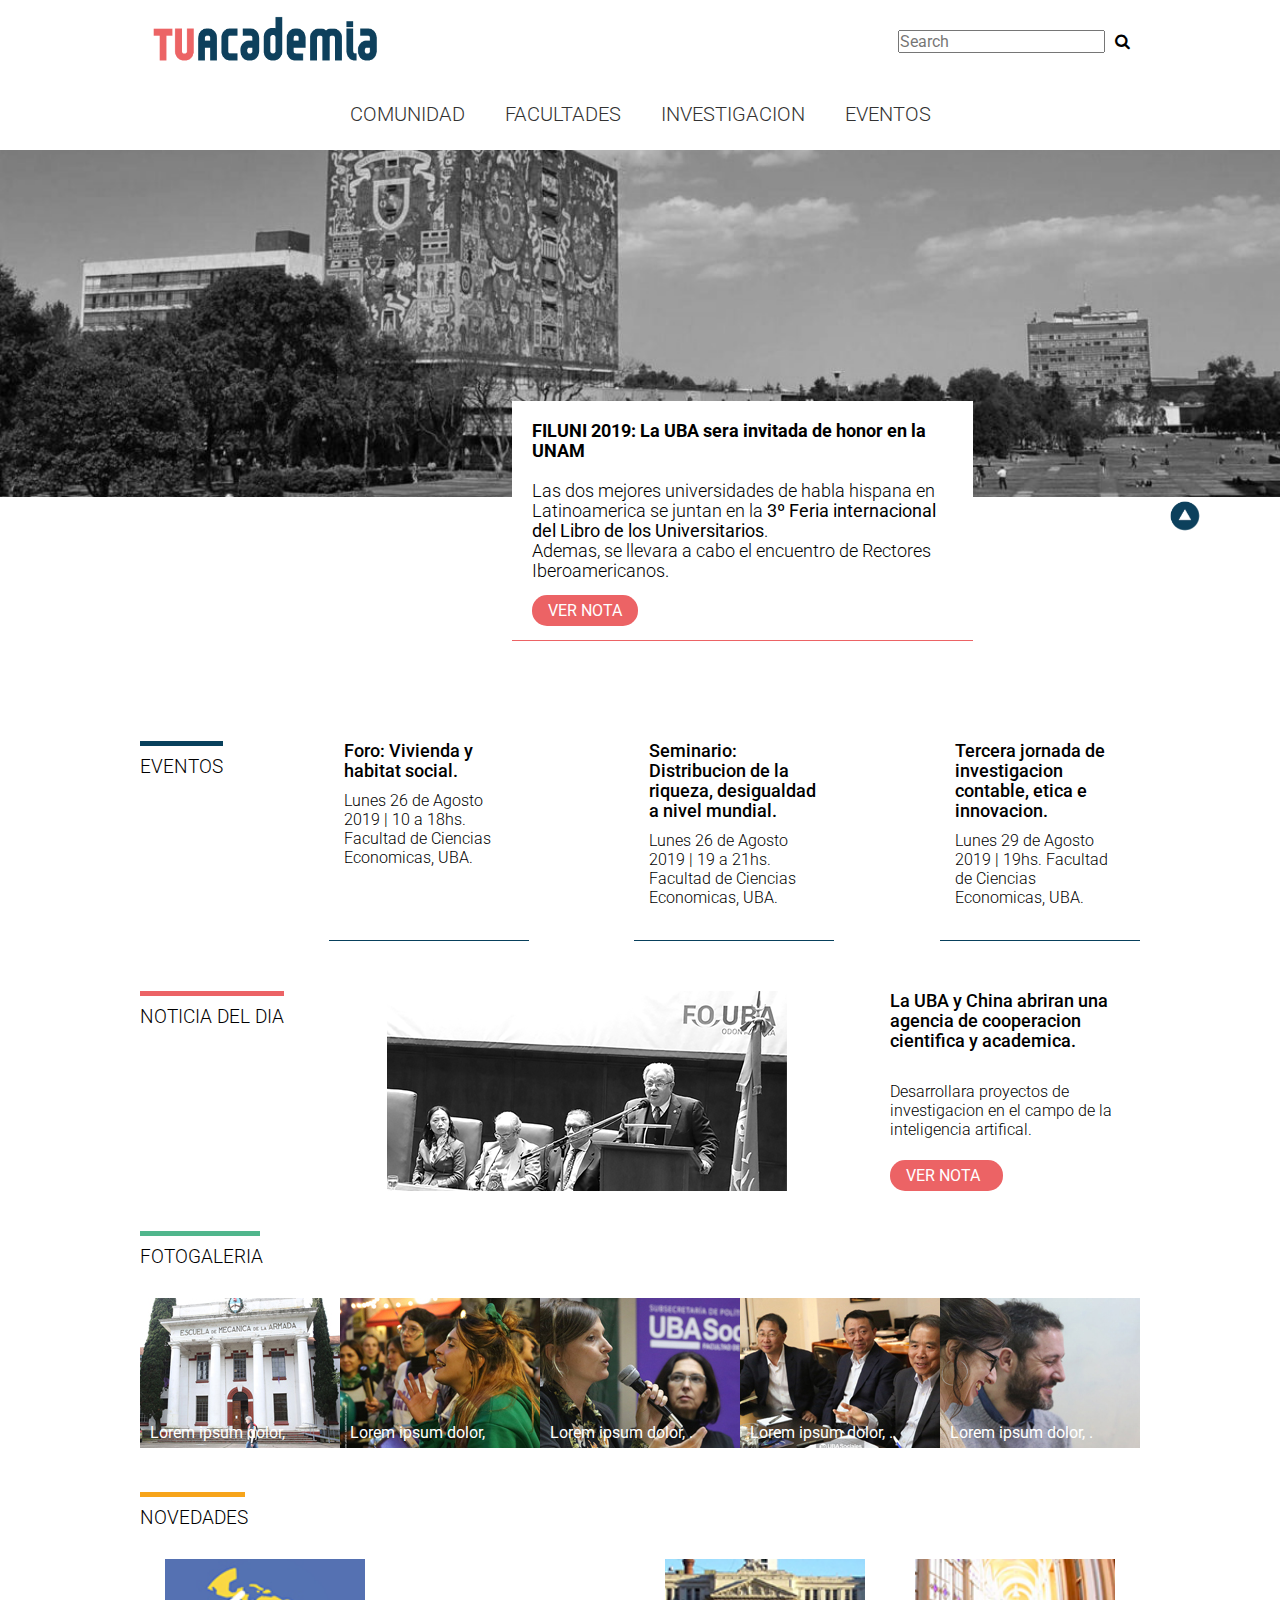
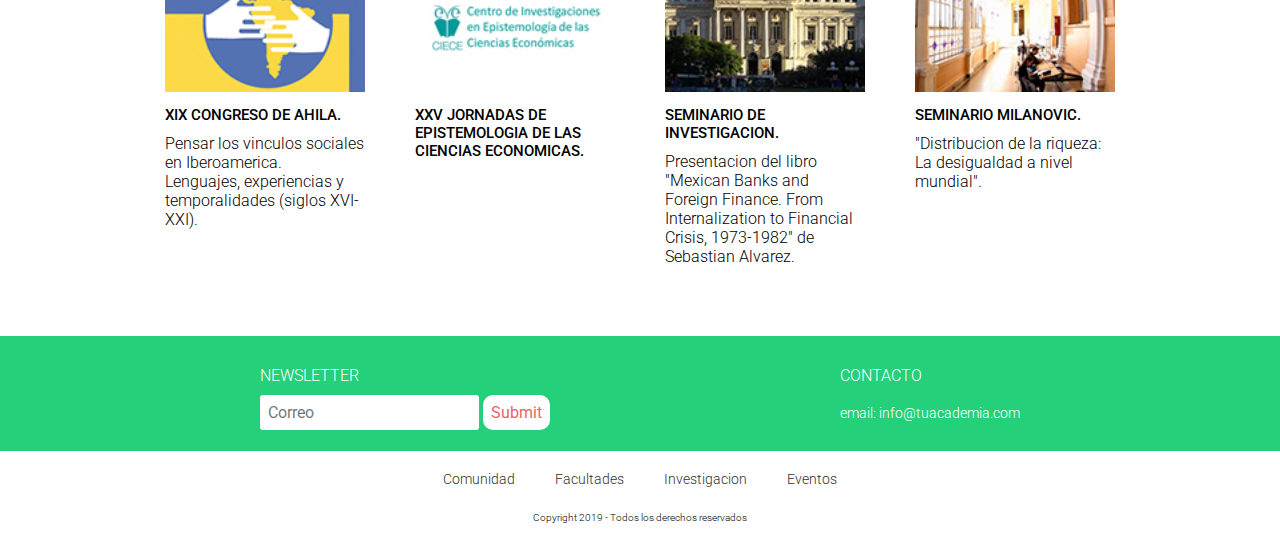
<file: index.html>
<!DOCTYPE html>
<html lang="en">
<head>
    <meta charset="UTF-8">
    <meta name="viewport" content="width=device-width, initial-scale=1.0">
    <meta http-equiv="X-UA-Compatible" content="ie=edge">
    <link href="https://fonts.googleapis.com/css?family=Roboto:300,400,500&display=swap" rel="stylesheet">    <link rel="stylesheet" href="css/estilos.css">
    <link rel="stylesheet" href="css/normalize.css">
    <link rel="stylesheet" href="https://cdnjs.cloudflare.com/ajax/libs/font-awesome/4.7.0/css/font-awesome.min.css">
    <title>TuAcademia</title>
</head>
<body>
     <header id="up">
        <div class="menu">
            <nav class="buscador">
                <a href="index.html"><img src="img/logo.png" alt="Logo" class="logo"></a>
                <div id="search"><input type="text" id="lupa" name="search" placeholder="Search"><label for="lupa"><i class="fa fa-search"></i></label></div>
            </nav>
            <nav>
                <ul>
                    <li><a href="#" class="rojo">COMUNIDAD</a></li>
                    <li><a href="#" class="amarillo">FACULTADES</a></li>
                    <li><a href="#" class="azul">INVESTIGACION</a></li>
                    <li><a href="#" class="verde">EVENTOS</a></li>
                </ul>
            </nav>
        </div>
    <img src="img/bannerIndex.jpg" alt="Portada UNAM" class="imagen">
    </header> 
    <a href="#up"><img src="img/up.png" alt="flecha" class="flecha"></a>

    
    <div class="contenedorNota">
        <article class="overNote">
            <h1>FILUNI 2019: La UBA sera invitada de honor en la UNAM</h1>
            <p>Las dos mejores universidades de habla hispana en Latinoamerica se juntan en la <span>3º Feria internacional del Libro de los Universitarios</span>.<br />
                Ademas, se llevara a cabo el encuentro de Rectores Iberoamericanos.</p>
            <a href="overNote.html" class="btn-nota">VER NOTA</a>
        </article>
    </div>
    <div class="contenedor">
        <section class="eventos">
            <div class="titulo">
                <h3>EVENTOS</h3>
            </div>
            <div class="thumb">
                <h6>Foro: Vivienda y habitat social.</h6>
                <p>Lunes 26 de Agosto 2019 | 10 a 18hs. Facultad de Ciencias Economicas, UBA.</p>
            </div>
            <div class="thumb">
                <h6>Seminario: Distribucion de la riqueza, desigualdad a nivel mundial.</h6>
                <p>Lunes 26 de Agosto 2019 | 19 a 21hs. Facultad de  Ciencias Economicas, UBA.</p>
            </div>
            <div class="thumb">
                <h6>Tercera jornada de investigacion contable, etica e innovacion.</h6>
                <p>Lunes 29 de Agosto 2019 | 19hs. Facultad de Ciencias Economicas, UBA.</p>
            </div>
        </section>
        <section class="noticiaDelDia">
            <div class="titulo">
                <h3>NOTICIA DEL DIA</h3>
            </div>
            <img src="img/400x200.png" alt="">
            <div class="thumb">
                <h6>La UBA y China abriran una agencia de cooperacion cientifica y academica.</h6>
                <p>Desarrollara proyectos de investigacion en el campo de la inteligencia artifical.</p>
                <a href="nota.html" class="btn-nota">VER NOTA</a>
            </div>
        </section>
    </div>
    <section class="fotoGaleria">
            <div class="titulo">
                    <h3>FOTOGALERIA</h3>
            </div>
            <div class="galeria">
                <div class="foto">
                    <img src="img/2.jpg" alt="Lorem2">
                    <p>Lorem ipsum dolor, </p>
                </div>
                <div class="foto">
                    <img src="img/3.jpg" alt="Lorem3">
                    <p>Lorem ipsum dolor, </p>
                </div>
                <div class="foto">
                    <img src="img/4.jpg" alt="Lorem4">
                    <p>Lorem ipsum dolor, .</p>
                </div>
                <div class="foto">
                    <img src="img/5.jpg" alt="Lorem5">
                    <p>Lorem ipsum dolor, .</p>
                </div>
                <div class="foto">
                    <img src="img/6.jpg" alt="Lorem6" >
                    <p>Lorem ipsum dolor, .</p>
                </div>
            </div>
    </section>
    <div class="contenedor">
        <section class="novedades">
            <div class="titulo">
                <h3>NOVEDADES</h3>
            </div>
         <div class="allNews">
            <div class="news">
                <a href="#">
                <img src="img/news1.jpg" alt="new1">
                <div class="thumb">
                    <h6>XIX CONGRESO DE AHILA.</h6>
                    <p>Pensar los vinculos sociales en Iberoamerica.<br/> Lenguajes, experiencias y temporalidades (siglos XVI-XXI).</p>
                </div>
                </a>
            </div>
            <div class="news">
                <a href="#">
                <img src="img/news2.jpg" alt="new2">
                <div class="thumb">
                    <h6>XXV JORNADAS DE EPISTEMOLOGIA DE LAS CIENCIAS ECONOMICAS.</h6>
                </div>
                </a>
            </div>
            <div class="news">
                <a href="#">
                <img src="img/news3.jpg" alt="new3">
                <div class="thumb">
                    <h6>SEMINARIO DE INVESTIGACION.</h6>
                    <p>Presentacion del libro "Mexican Banks and Foreign Finance. From Internalization to Financial Crisis, 1973-1982" de Sebastian Alvarez.</p>
                </div>
                </a>
            </div> 
            <div class="news">
                <a href="#">
                <img src="img/news4.jpg" alt="new4">
                <div class="thumb">
                    <h6>SEMINARIO MILANOVIC.</h6>
                    <p>"Distribucion de la riqueza: La desigualdad a nivel mundial".</p>
                </div>
                </a>
            </div>    
        </div>   
        </section>
    </div>

    <footer>
        <section class="contenedorFooter">
            <div class="centrar">
                <div class="formulario">
                    <form>
                        <h6 class="titulo">NEWSLETTER</h6>
                        <input type="email" placeholder="Correo">
                        <input type="submit">
                    </form>
                </div>
                <div class="contacto">
                    <h6 class="titulo">CONTACTO</h6>
                    <p class="email">email: info@tuacademia.com</p>
                </div>
            </div>
        </section>
        
        <section class="menuFooter">
            <ul>
                <li><a href="">Comunidad</a></li>
                <li><a href="">Facultades</a></li>
                <li><a href="">Investigacion</a></li>
                <li><a href="">Eventos</a></li>
            </ul>
            <p class="rights">Copyright 2019 - Todos los derechos reservados</p>
        </section>
    </footer>
</body>
</html>
</file>
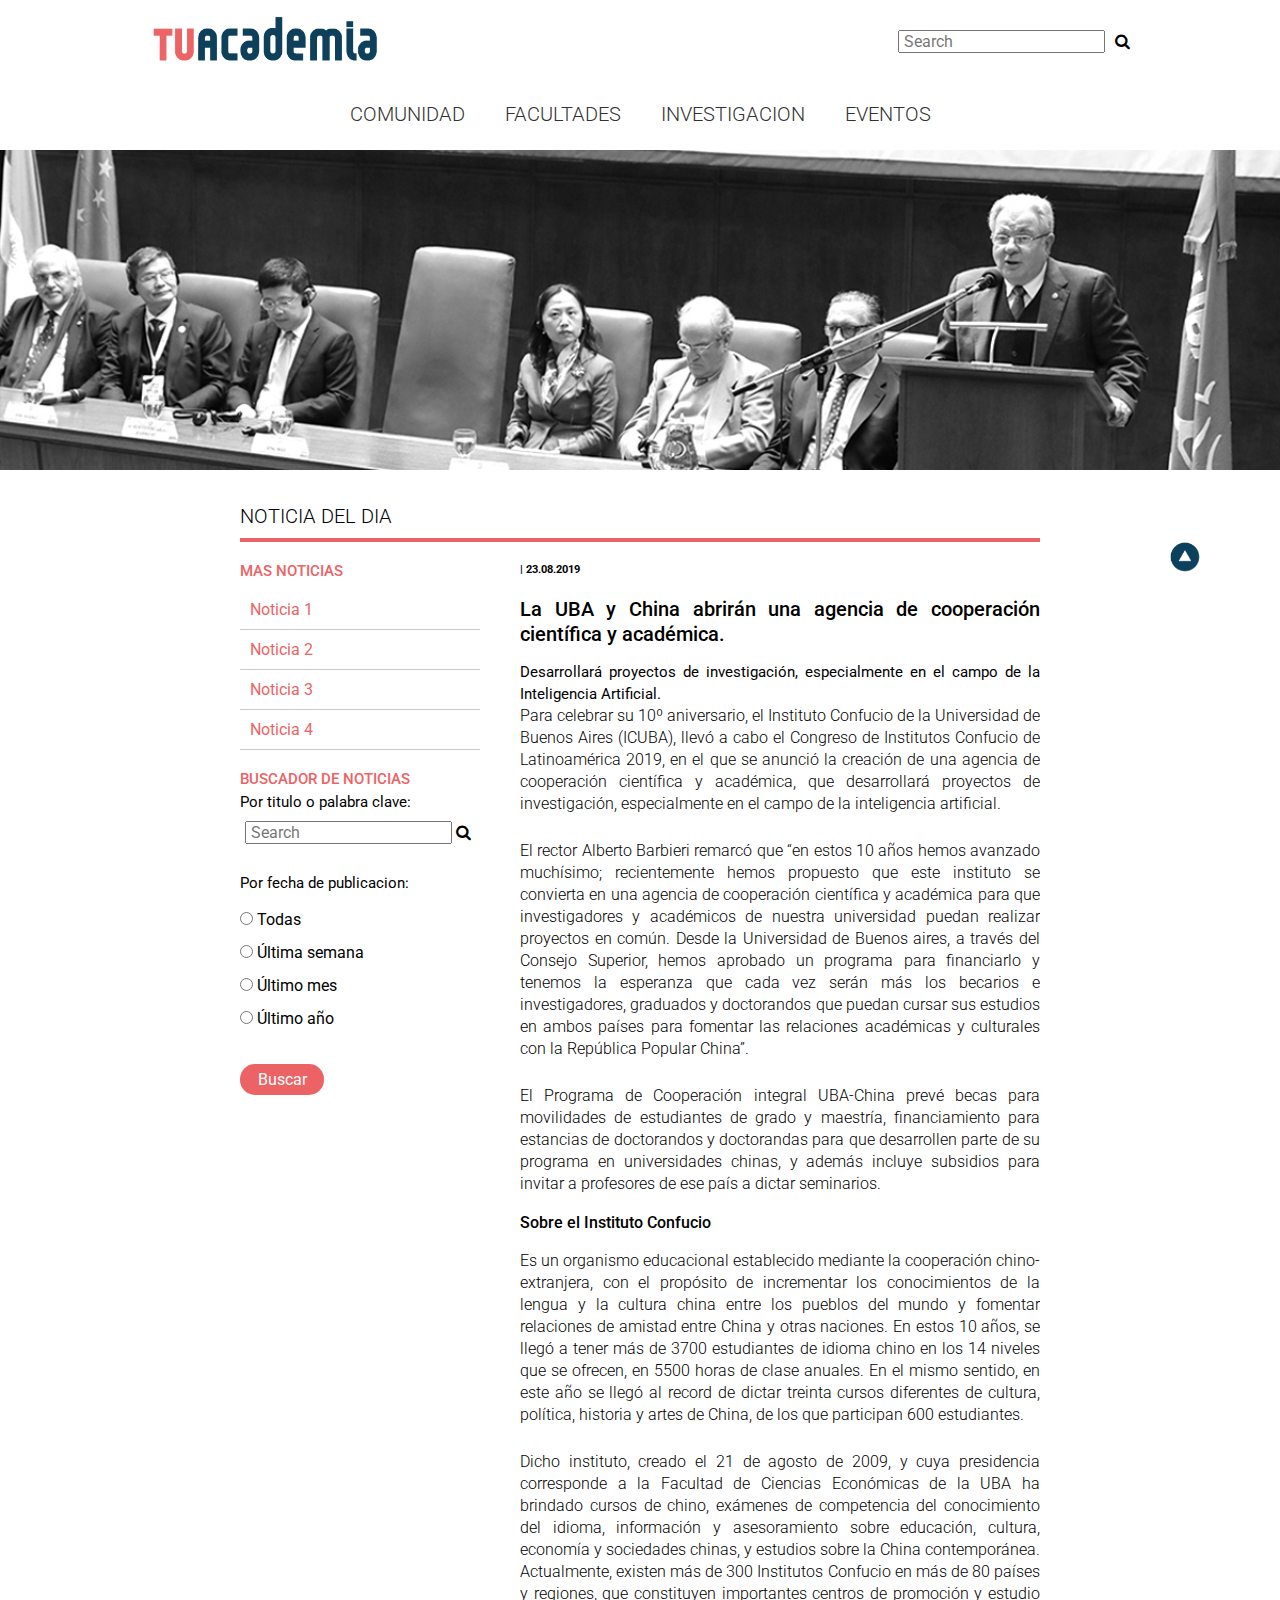
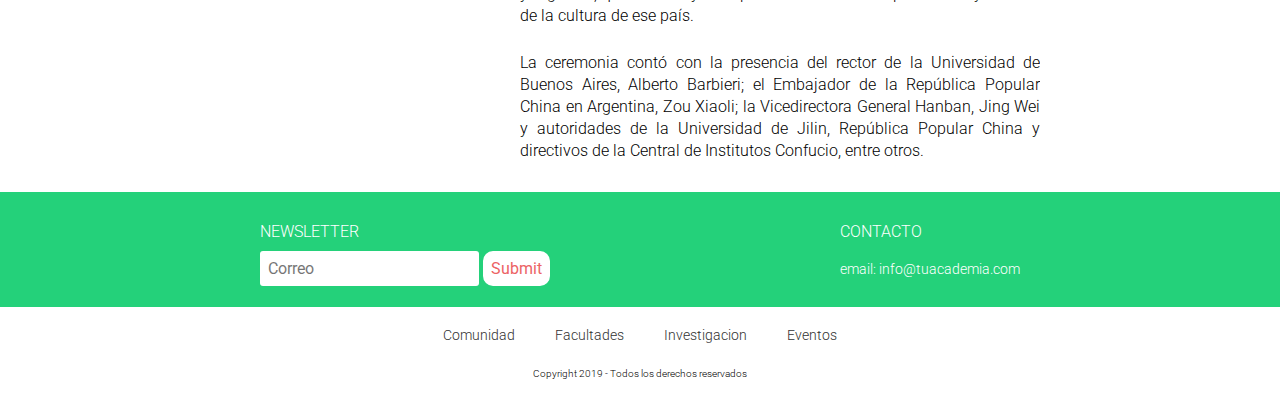
<file: nota.html>
<!DOCTYPE html>
<html lang="en">
<head>
    <meta charset="UTF-8">
    <meta name="viewport" content="width=device-width, initial-scale=1.0">
    <meta http-equiv="X-UA-Compatible" content="ie=edge">
    <link href="https://fonts.googleapis.com/css?family=Roboto:300,400,500&display=swap" rel="stylesheet">
    <link rel="stylesheet" href="css/nota.css">
    <link rel="stylesheet" href="css/normalize.css">
    <link rel="stylesheet" href="https://cdnjs.cloudflare.com/ajax/libs/font-awesome/4.7.0/css/font-awesome.min.css">
    <title>TA - Noticia del dia</title>
        
</head>
    <body>
        <header id="up">
            <div class="menu">
                <nav class="buscador">
                    <a href="index.html"><img src="img/logo.png" alt="Logo" class="logo"></a>
                    <div id="search"><input type="text" id="lupa" name="search" placeholder=" Search"><label for="lupa"><i class="fa fa-search"></i></label></div>
                </nav>
                <nav>
                    <ul>
                        <li><a href="#" class="rojo">COMUNIDAD</a></li>
                        <li><a href="#" class="amarillo">FACULTADES</a></li>
                        <li><a href="#" class="azul">INVESTIGACION</a></li>
                        <li><a href="#" class="verde">EVENTOS</a></li>
                    </ul>
                </nav>
            </div>
        <img src="img/banner.jpg" alt="Encabezado" class="imagen">
      
    </header>
<div class="contenedor">
    <h2>NOTICIA DEL DIA</h2>
    <section class="main">
        <aside class="sidebar">
            <section class="thumb">
                <h5>MAS NOTICIAS</h5>
                <ul>
                    <li><a href="#">Noticia 1</a></li>
                    <li><a href="#">Noticia 2</a></li>
                    <li><a href="#">Noticia 3</a></li>
                    <li><a href="#">Noticia 4</a></li>
                </ul>
            </section>
            <section class="filtro">
                <h5>BUSCADOR DE NOTICIAS</h5>
                <p>Por titulo o palabra clave:</p>
         
            <input type="text" class="lupa" name="search" placeholder=" Search">
            <label for="lupa"><i class="fa fa-search"></i></label>

            <form class="check"> <p>Por fecha de publicacion:</p>
            <input type="radio" name="tiempo" id="todas" value="todas"><label for="todas"> Todas</label><br/>
            <input type="radio" name="tiempo" id="semana" value="semana"><label for="semana"> Última semana</label><br/>
            <input type="radio" name="tiempo" id="mes" value="mes"><label for="mes"> Último mes</label><br/>
            <input type="radio" name="tiempo" id="año" value="año"><label for="año"> Último año</label><br/>
        </form>
        <div class="btn">Buscar</div>
    </section>
        </aside>     
         <a href="#up"><img src="img/up.png" alt="flecha" class="flecha"></a>

        
            <article class="noticia">
             
                <h6>| 23.08.2019</h6>
                <h1>La UBA y China abrirán una agencia de cooperación científica y académica.</h1>
                <div class="bajada"><h5>Desarrollará proyectos de investigación, especialmente en el campo de la Inteligencia Artificial.</h5></div>
                <p>Para celebrar su 10º aniversario, el Instituto Confucio de la Universidad de Buenos Aires (ICUBA),
                llevó a cabo el Congreso de Institutos Confucio de Latinoamérica 2019, en el que se anunció la creación de
                una agencia de cooperación científica y académica, que desarrollará proyectos de investigación,
                especialmente en el campo de la inteligencia artificial.</p>
                <br>
                <p>El rector Alberto Barbieri remarcó que “en estos 10 años hemos avanzado muchísimo; recientemente hemos
                    propuesto que este instituto se convierta en una agencia de cooperación científica y académica para que
                    investigadores y académicos de nuestra universidad puedan realizar proyectos en común. Desde la Universidad
                    de Buenos aires, a través del Consejo Superior, hemos aprobado un programa para financiarlo  y tenemos la
                    esperanza que cada vez serán más los becarios e investigadores, graduados y doctorandos que puedan cursar sus
                    estudios en ambos países para fomentar las relaciones académicas y culturales con la República Popular China”.</p>
                <br>
                <p>El Programa de Cooperación integral UBA-China prevé becas para movilidades de estudiantes de grado y maestría,
                    financiamiento para estancias de doctorandos y doctorandas para que desarrollen parte de su programa en universidades
                    chinas, y además incluye subsidios para invitar a profesores de ese país a dictar seminarios.</p>

                <h4>Sobre el Instituto Confucio</h4>
                <p>Es un organismo educacional establecido mediante la cooperación chino- extranjera, con el propósito de incrementar
                    los conocimientos de la lengua y la cultura china entre los pueblos del mundo y fomentar relaciones de amistad entre
                    China y otras naciones. En estos 10 años, se llegó a tener más de 3700 estudiantes de idioma chino en los 14 niveles
                    que se ofrecen, en 5500 horas de clase anuales. En el mismo sentido, en este año se llegó al record de dictar treinta
                    cursos diferentes de cultura, política, historia y artes de China, de los que participan 600 estudiantes.</p>
                <br>
                <p>Dicho instituto, creado el 21 de agosto de 2009, y cuya presidencia corresponde a la Facultad de Ciencias Económicas de
                    la UBA ha brindado cursos de chino, exámenes de competencia del conocimiento del idioma, información y asesoramiento
                    sobre educación, cultura, economía y sociedades chinas, y estudios sobre la China contemporánea. Actualmente, existen
                    más de 300 Institutos Confucio en más de 80 países y regiones, que constituyen importantes centros de promoción y
                    estudio de la cultura de ese país.</p>
                <br>
                <p>La ceremonia contó con la presencia del rector de la Universidad de Buenos Aires, Alberto Barbieri; el Embajador de la
                    República Popular China en Argentina, Zou Xiaoli; la Vicedirectora General Hanban, Jing Wei y autoridades de la Universidad
                    de Jilin, República Popular China y directivos de la Central de Institutos Confucio, entre otros.</p>
            </article>
    </section>


</div>
        <footer>
            <section class="contenedorFooter">
             <div class="centrar">
                <div class="formulario">
                    <form>
                        <h6 class="titulo">NEWSLETTER</h6>
                        <input type="email" placeholder="Correo">
                        <input type="submit">
                    </form>
                </div>
                <div class="contacto">
                    <h6 class="titulo">CONTACTO</h6>
                    <p class="email">email: info@tuacademia.com</p>
                </div>
             </div>
            </section>

            <section class="menuFooter">
                    <ul>
                       <li><a href="">Comunidad</a></li>
                       <li><a href="">Facultades</a></li>
                       <li><a href="">Investigacion</a></li>
                       <li><a href="">Eventos</a></li>
                    </ul>
                <p class="rights">Copyright 2019 - Todos los derechos reservados</p>
            </section>
        </footer>
    </body>
</html>
</file>
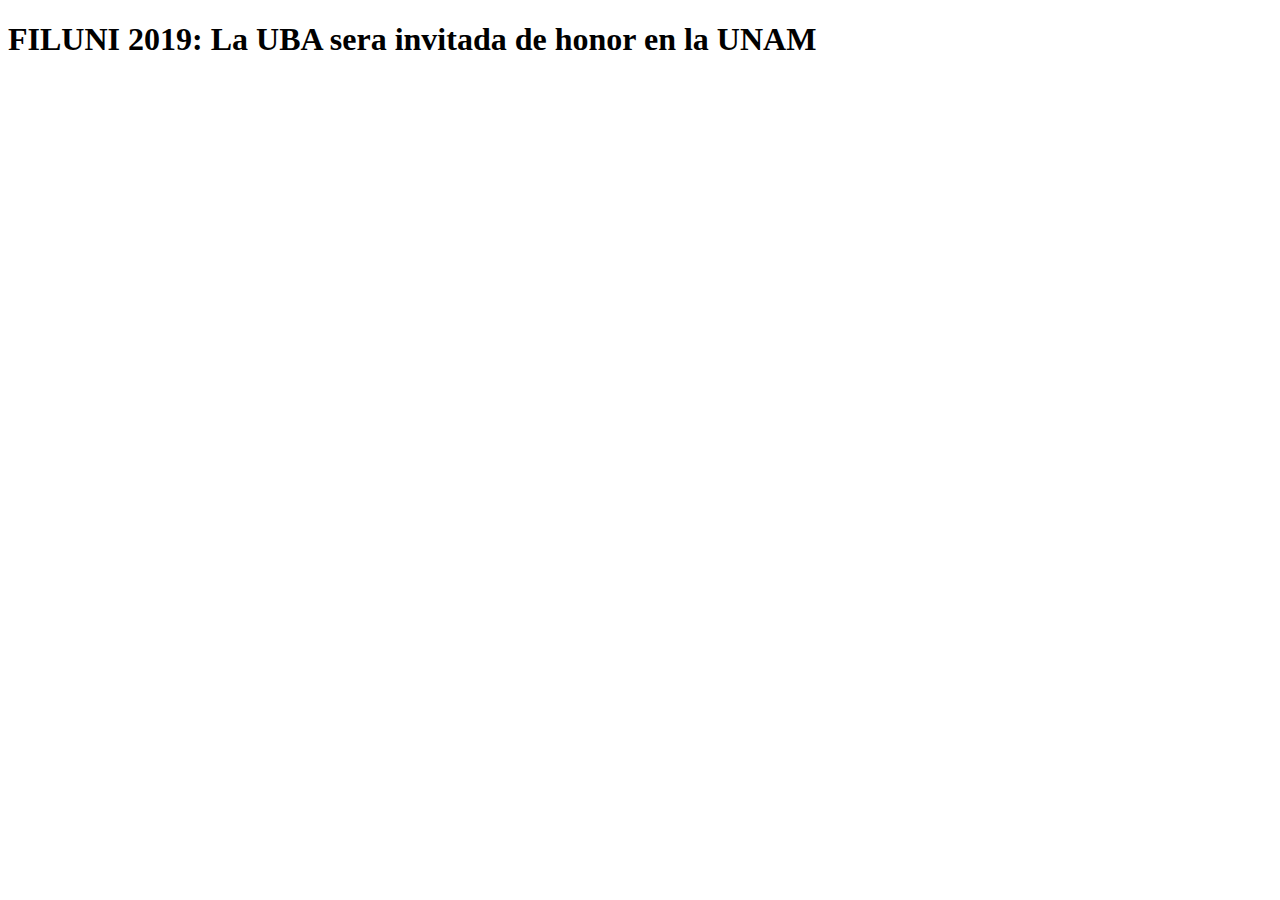
<file: overNote.html>
<!DOCTYPE html>
<html lang="en">
<head>
    <meta charset="UTF-8">
    <meta name="viewport" content="width=device-width, initial-scale=1.0">
    <meta http-equiv="X-UA-Compatible" content="ie=edge">
    <title>Filuni</title>
</head>
<body>
    <h1>FILUNI 2019: La UBA sera invitada de honor en la UNAM</h1>
</body>
</html>
</file>
<file: css/estilos.css>
* {
    padding: 0;
    margin: 0;
    box-sizing: border-box;
    -webkit-box-sizing: border-box;
    -moz-box-sizing: border-box;
}

body {
    font-family: 'roboto', sans-serif;
}

.contenedor {
    width: 1000px;
    margin: auto;
    overflow: hidden;
}

/* ESTE ES MI HEADER */

.flecha {
    width: 30px;
    position: fixed;
    right: 80px;    
}

.menu {
    display: flex;
    flex-direction: column;
}

.menu .buscador {
    display: flex;
    justify-content: space-between;
    align-items: center;
    padding: 0;
    max-width: 1000px;
    margin: auto;
}

.menu .buscador .fa-search {
    margin: 0 10px;
}

.menu .buscador .logo {
    width: 250px;
}

nav {
    width: 100%;
    /* padding: 18px; */
}

nav ul {
    display: flex;
    flex-wrap: wrap;
    justify-content: center;
}

nav ul li {
    list-style: none;

}

nav ul li a {
    text-decoration: none;
    font-size: 20px;
    font-weight: 300;
    padding: 20px;
    color: rgb(50, 50, 50);
    display: block;
    border-bottom: 4px solid transparent;
}

.menu nav ul li .rojo:hover {
    border-bottom: 4px solid #f7a41a;
    }

.menu nav ul li .amarillo:hover {
    border-bottom: 4px solid #50b68c;
    }

.menu nav ul li .azul:hover {
    border-bottom: 4px solid #08405c;
    }

.menu nav ul li .verde:hover {
    border-bottom: 4px solid #ec6365;
    }

.imagen {
    width: 100%;
}

/* ESTE ES MI MAIN */

.contenedorNota {
    position: relative;
    top: -100px;
    width: 60%;
    float: right;
}

.overNote {
    background: #fff;
    width: 60%;
    padding: 20px;
    border-bottom: #ec6365 solid 0.5px;
}

.overNote h1 {
    margin: 0;
    font-size: 1.1em;
}

.overNote p {
    margin: 20px 0;
    font-size: 1.1em;
    font-weight: 300;
}

.overNote p span {
    font-weight: 400;
}

.btn-nota {
    cursor: pointer;
    background: #ec6365;
    color: #fff;
    padding: 8px;
    border: solid transparent 0.5px;
    border-radius: 15px;
    padding: 5px 15px;
    text-decoration: none;
    width: 45%;
}

.btn-nota:hover {
    background: #fff;
    color: #ec6365;
    border: #ec6365 solid 0.5px;
}

.eventos {
    display: flex;
    justify-content: space-between;
    flex-wrap: wrap;
    /* margin: 50px 0; */
}

.eventos .thumb {
    width: 20%;
    height: 200px;
    border-bottom: 0.5px solid #08405c;
    margin-bottom: 50px;
    padding: 0 15px;
}

.thumb h6 {
    font-size: 1.1em;
    font-weight: 500;
    margin-bottom: 10px;
}

.thumb p {
    font-weight: 300;
}

.eventos .titulo {
    border-top: 5px solid #08405c;
}

.noticiaDelDia {
    display: flex;
    justify-content: space-between;
    flex-wrap: wrap;
    /* margin: 50px 0; */
}

.noticiaDelDia .thumb {
    width: 25%;
    display: flex;
    flex-direction: column;
    justify-content: space-between;
}

.noticiaDelDia .titulo {
    border-top: 5px solid #ec6365;
}

h3 {
    font-weight: 300;
    padding: 10px 0;
}

 .fotoGaleria {
    width: 1000px;
    margin: auto; 
    padding-top: 40px;  
 }

 .fotoGaleria .titulo {
    width: 12%;
    border-top: 5px solid #50b68c;
    padding-bottom: 20px;
    }
    
.galeria {
    display: flex;
}

.foto {
    position: relative;
}

.fotoGaleria p {
    position: absolute;
    bottom: 10px;
    left: 10px;
    color: white;
}

.novedades {
    padding: 40px 0; 
    
}
.novedades .titulo {
    width: 10.5%;
    border-top: 5px solid #f7a41a;
    position: relative;
    padding-bottom: 20px;
}
.allNews {
    display: flex;
    justify-content: space-around;
}

.news {
    width: 200px;
}

.news img {
    width: 200px;
    padding-bottom: 10px;
}

.news a {
    text-decoration: none;
    color: black;
}

.news a:hover {
    text-decoration: underline;
}

.news .thumb h6 {
    font-size: 15px;
}

/* ESTE ES MI FOOTER */

footer {
    width: 100%;
    background: rgb(36, 209, 122);
    margin: 30px 0;
}

.contenedorFooter .centrar {
    display: flex;
    flex-wrap: wrap;
    justify-content: space-between;
    max-width: 800px;
    margin: auto;
}

footer .contacto {
    padding: 20px;
}

footer .titulo {
    color: #fff;
    font-size: 16px;
    font-weight: 300;
    padding: 10px 0;
}

footer .contacto .email {
    color: #fff;
    font-size: 14px;
    font-weight: 300;
    padding: 10px 0;
}

footer .contenedorFooter .formulario {
    padding: 20px;
}

footer .contenedorFooter .formulario input[type="email"] {
    padding: 5px;
    border: 3px solid transparent;
    border-radius: 3px;
}

footer .contenedorFooter .formulario input[type="submit"] {
    padding: 5px;
    border-radius: 10px;
    color: #ec6365;
    background: #fff;
    font-family: 'roboto';
    border: 3px solid #fff;
}

footer .contenedorFooter .formulario input[type="email"]:focus {
    border: 3px solid #ec6365;
}

footer .contenedorFooter .formulario input[type="submit"]:hover {
    background: #ec6365;
    color: #fff;
    border: 3px solid #ec6365;
    cursor: pointer;
}

.menuFooter {
    width: 100%;
    background: #fff;
}

.menuFooter ul {
    display: flex;
    flex-wrap: wrap;
    justify-content: center;
}

.menuFooter ul li {
    list-style: none;
}

.menuFooter ul li a {
    text-decoration: none;
    font-size: 14px;
    font-weight: 300;
    padding: 20px;
    color: rgb(50, 50, 50);
    display: inline-block;
}

.rights {
    text-align: center;
    font-weight: 300;
    font-size: 10px;
    padding: 5px;
}

/* MEDIAQUERIES */

@media screen and (max-width: 800px) {

    .contenedor {
        max-width: 600px;
    }

    .contenedorNota {
        width: 80%;
    }

    .flecha {
        display: none;
    }

    .thumb {
        margin: 0;
        width: 40%;
    }
    
    .imagen {
        width: 100%;
    }

    .eventos {
        display: flex;
        justify-content: space-between;
        flex-wrap: nowrap;
        margin: 50px 0;
    }

    .eventos .thumb {
        width: 20%;
        height: 200px;
        margin-bottom: 20px;
        padding: 0;
        font-size: 0.9em;
    }    

    .noticiaDelDia {
        display: flex;
        flex-direction: column;
        width: 80%;
    }

    .noticiaDelDia .titulo {
        width: 30%;
    }

    .noticiaDelDia .thumb {
        display: flex;
        flex-direction: column;
        width: 100%;
    }

    .noticiaDelDia h6 {
        margin-top: 20px;
    }

    .noticiaDelDia .thumb p {
        margin-bottom: 20px;
    }

    .fotoGaleria {
        display: none;
    }

    .contenedorFooter {
        display: flex;
        justify-content: center;
        width: 80%;

    }

    .novedades {
        padding: 40px 0; 
    }

    .novedades .titulo {
        width: 17.5%;
        border-top: 5px solid #f7a41a;
        padding-bottom: 20px;
    }

    .allNews {
        display: flex;
        justify-content: space-between;
        flex-wrap: wrap;
    }

    .news {
        display: flex;
        align-items: center;
        flex-direction: column;
        margin: 10px 10px;
    }

    .news .thumb {
        width: 100%;
    }

    .news img {
        width: 100%;
        margin-bottom: 10px;
    }

    .contenedorFooter {
        display: flex;
        justify-content: center;
        width: 80%;
    }
}

@media screen and (max-width: 600px) {

    body {
        font-size: 1.1em;
    }

    .contenedor {
        max-width: 450px;
    }

    .menu a {
        margin: auto;
    }

    .menu .logo {
        margin-top: 20px;
    }

   #search {
       display: none;
   }

   .contenedorNota .overNote {
       font-size: 1.1em;
   }

   .eventos {
        display: flex;
        flex-direction: column;
        height: 600px;
        margin: 0;
   }

   .eventos .titulo {
       width: 20%;
   }

   .eventos .thumb {
       width: 100%;
       padding: 20px 0;
       font-size: 1.1em;  
   }

   .noticiaDelDia {
        height: 450px;
   }

   .noticiaDelDia .titulo {
       width: 40%;
   }

   .novedades .allNews .thumb {
       font-size: 1.1em;
   }

    .contenedorFooter {
        display: flex;
        justify-content: center;
        width: 80%;
    }
}

@media screen and (max-width: 400px) {

    .contenedor {
        max-width: 300px;
    }
    
    /* #up {
        height: 300px;
    } */
    
    .menu {
        display: flex;
        flex-direction: column;
        padding-bottom: 2em;
        width: 100%;
    }

    .menu a {
        margin: auto;
    }

    .menu .logo {
        margin-top: 20px;
    }

    #up .imagen {
        display: none;
    }

    .contenedorNota {
        width: 95%; 
        margin: auto;
        top: 0;
   }

   .contenedorNota .overNote {
        width: 100%;
        display: flex;
        justify-content: center;
        flex-direction: column;
   }

    .eventos {
        display: flex;
        flex-direction: column;
        align-items: center;
        height: 600px;
        margin: 50px 0;
        width: 100%;
   } 

   .eventos .titulo {
       width: 100%;
   }
   
    .noticiaDelDia {
        height: 500px;
        margin: 50px 0;
        width: 100%;
   }

   .noticiaDelDia .titulo {
       width: 100%;
   }

   .noticiaDelDia .thumb {
       width: 100%;
   }

   .novedades .allNews {
       display: flex;
       flex-direction: column;
       align-items: center;
       justify-content: center;
   }

   .novedades .titulo {
       width: 100%;
   }

    .contenedorFooter {
        width: 100%;
        display: flex;
    }

    .contenedorFooter .centrar {
        display: flex;
        flex-direction: column;
        margin: auto;
    }

    .menuFooter {
        padding: 20px;
    }
    
    .menuFooter ul {
        display: none;
    }
}
</file>
<file: css/nota.css>
* {
    padding: 0;
    margin: 0;
    box-sizing: border-box;
    -webkit-box-sizing: border-box;
    -moz-box-sizing: border-box;
}

body {
    font-family: 'roboto', sans-serif;
}

.contenedor {
    max-width: 800px;
    margin: auto;
    overflow: hidden;
}

/* ESTE ES MI HEADER */

header .imagen {
    width: 100%;
    margin: auto;
    padding-bottom: 30px;
}

.menu {
    display: flex;
    flex-direction: column;
}

.menu .buscador {
    display: flex;
    justify-content: space-between;
    align-items: center;
    padding: 0;
    max-width: 1000px;
    margin: auto;
}

.menu .buscador .fa-search {
    margin: 0 10px;
}

.menu .buscador .logo {
    width: 250px;
}

nav {
    width: 100%;
    /* padding: 18px; */
}

nav ul {
    display: flex;
    flex-wrap: wrap;
    justify-content: center;
}

nav ul li {
    list-style: none;

}

nav ul li a {
    text-decoration: none;
    font-size: 20px;
    font-weight: 300;
    padding: 20px;
    color: rgb(50, 50, 50);
    display: block;
    border-bottom: 4px solid transparent;
}

.menu nav ul li .rojo:hover {
    border-bottom: 4px solid #f7a41a;
    }

.menu nav ul li .amarillo:hover {
    border-bottom: 4px solid #50b68c;
    }

.menu nav ul li .azul:hover {
    border-bottom: 4px solid #08405c;
    }

.menu nav ul li .verde:hover {
    border-bottom: 4px solid #ec6365;
    }
    /* ESTE ES MI MAIN */
    
.main {
   width: 800px;
   display: flex;
   justify-content: space-between;
}

.noticia {
    width: 65%;
    line-height: 25px;
}

.contenedor h2 {
    padding-bottom: 10px;
    border-bottom: 4px solid #ec6365;
    font-weight: 300;
    font-size: 20px;

}
.noticia h1 {
    font-weight: 500;
    font-size: 20px;
    line-height:25px;
}
.noticia h6, h1, h4 {
    margin: 15px 0px;
    text-align: justify;
}

.bajada h5 {
    font-size: 15px;
    color: rgb(0, 0, 0);
    font-weight: 400;
    text-align: justify;
    line-height:22px;
}
.noticia p {
    font-weight: 300;
    text-align: justify;
    line-height:22px;
}

.noticia h4 {
    font-weight: 500;
}


.sidebar {
    width: 30%;
    display: flex;
    flex-direction: column;
    align-content: space-between;
}

.thumb {
    margin: 20px 0; 
}

.thumb ul li {
    list-style: none;
}

.thumb ul li a {
    text-decoration: none;
    color: #ec6365;
    padding: 10px;
    display: block;
    border-bottom: 1px solid #cccccc;
}

.thumb ul li a:hover {
    background: #ec6365;
    color: #fff;
    border-bottom: 1px solid #ec6365;
}

.thumb h5 {
    font-size: 15px;
    margin-bottom: 10px;
    color: #ec6365;
    font-weight: 500;
}

.filtro h5 {
    font-size: 15px;
    margin-bottom: 5px;
    color: #ec6365;
    font-weight: 500;
}

.filtro p {
    font-size: 15px;
    margin-bottom: 10px;
}


.search {
    display: inline-flex;
}

.lupa {
    display: inline-flex;  
    margin-left: 2%;
}



.filtro .btn {
    cursor: pointer;
    background: #ec6365;
    color: #fff;
    padding: 8px;
    border: solid transparent 0.5px;
    border-radius: 15px;
    padding: 5px 15px;
    width: 35%;
    text-align: center;
}

.filtro .btn:hover {
    background: #fff;
    color: #ec6365;
    border: 0.5px solid #ec6365;
}

.filtro .check {
    padding: 30px 0;
    
}

.filtro .check input[type=radio] {
    margin: 10px 0;
   
}

.flecha {
    width: 30px;
    position: fixed;
    right: 80px;
    
}
/* ESTE ES MI FOOTER */

footer {
    width: 100%;
    background: rgb(36, 209, 122);
    margin: 30px 0;
}

.contenedorFooter .centrar {
    display: flex;
    flex-wrap: wrap;
    justify-content: space-between;
    max-width: 800px;
    margin: auto;
}

footer .contacto {
    padding: 20px;
}

footer .titulo {
    color: #fff;
    font-size: 16px;
    font-weight: 300;
    padding: 10px 0;
}

footer .contacto .email {
    color: #fff;
    font-size: 14px;
    font-weight: 300;
    padding: 10px 0;
}

footer .contenedorFooter .formulario {
    padding: 20px;
}

footer .contenedorFooter .formulario input[type="email"] {
    padding: 5px;
    border: 3px solid transparent;
    border-radius: 3px;
}

footer .contenedorFooter .formulario input[type="submit"] {
    padding: 5px;
    border-radius: 10px;
    color: #ec6365;
    background: #fff;
    font-family: 'roboto';
    border: 3px solid #fff;
}

footer .contenedorFooter .formulario input[type="email"]:focus {
    border: 3px solid #ec6365;
}

footer .contenedorFooter .formulario input[type="submit"]:hover {
    background: #ec6365;
    color: #fff;
    border: 3px solid #ec6365;
    cursor: pointer;
}

.menuFooter {
    width: 100%;
    background: #fff;
}

.menuFooter ul {
    display: flex;
    flex-wrap: wrap;
    justify-content: center;
}

.menuFooter ul li {
    list-style: none;
}

.menuFooter ul li a {
    text-decoration: none;
    font-size: 14px;
    font-weight: 300;
    padding: 20px;
    color: rgb(50, 50, 50);
    display: inline-block;
}

.rights {
    text-align: center;
    font-weight: 300;
    font-size: 10px;
    padding: 5px;
}

/* MEDIAQUERIES */

@media screen and (max-width: 800px) {
   
    .contenedor {
        max-width: 600px;
    }

    .main {
        display: flex;
        flex-direction: column-reverse;
        width: 600px;
    }
    .noticia {
        width: 100%;
    }

    .flecha {
        display: none;
    }


    .sidebar {
        display: flex;
        flex-direction: row;
        justify-content: space-between;
        margin-top: 30px;
        width: 100%;
    }

    .thumb {
        margin: 0;
        width: 40%;
    }

    .filtro {
        width: 40%;
    }
    
    .imagen {
        width: 100%;
    }

    .contenedorFooter {
        display: flex;
        justify-content: center;
        width: 80%;

    }
}

@media screen and (max-width: 600px) {

    .contenedor {
        max-width: 450px;
    }

    .menu a {
        margin: auto;
    }

    .menu .logo {
        margin-top: 20px;
    }

   #search {
       display: none;
   }
}

@media screen and (max-width: 400px) {

    .menu {
        display: flex;
        flex-direction: column;
        padding-bottom: 2em;
        width: 100%;
    }

    .menu a {
        margin: auto;
    }

    .menu .logo {
        margin-top: 20px;
    }

   #search {
       display: none;
   }

    .menu nav {
        margin-top: 2em;
    }

    .menu nav ul li a {
        font-size: 18px; 
        padding: 20px 5px;
    }

    .menu nav ul {
        justify-content: center;
        padding: 0 100px;
    }    

    header .imagen {
        display: none;
    }

    .contenedor {
        max-width: 350px;
    }

    .main {
        width: 100%;
    }

    .main article {
        width: 100%;
        font-size: 1.2em;
        line-height: 30px;
        /* text-align: justify; */
    }
    
    .main article h1 {
        font-size: 1.3em;
    }

    .noticia p {
        text-align: left;
    }
    .noticia h6, h1, h4 {
        text-align: left;
    }
    
    .bajada h5 {
        text-align: left;
        line-height: 1.2em;
        padding-bottom: 1.5em;
   }

    .sidebar {
        display: none;
    }

    h2 {
        margin-bottom: 20px;
    }    

    .contenedorFooter {
        width: 100%;
        display: flex;
    }

    .contenedorFooter .centrar {
        display: flex;
        flex-direction: column;
        margin: auto;
    }

    .menuFooter {
        padding: 20px;
    }
    
    .menuFooter ul {
        display: none;
    }

}
</file>
